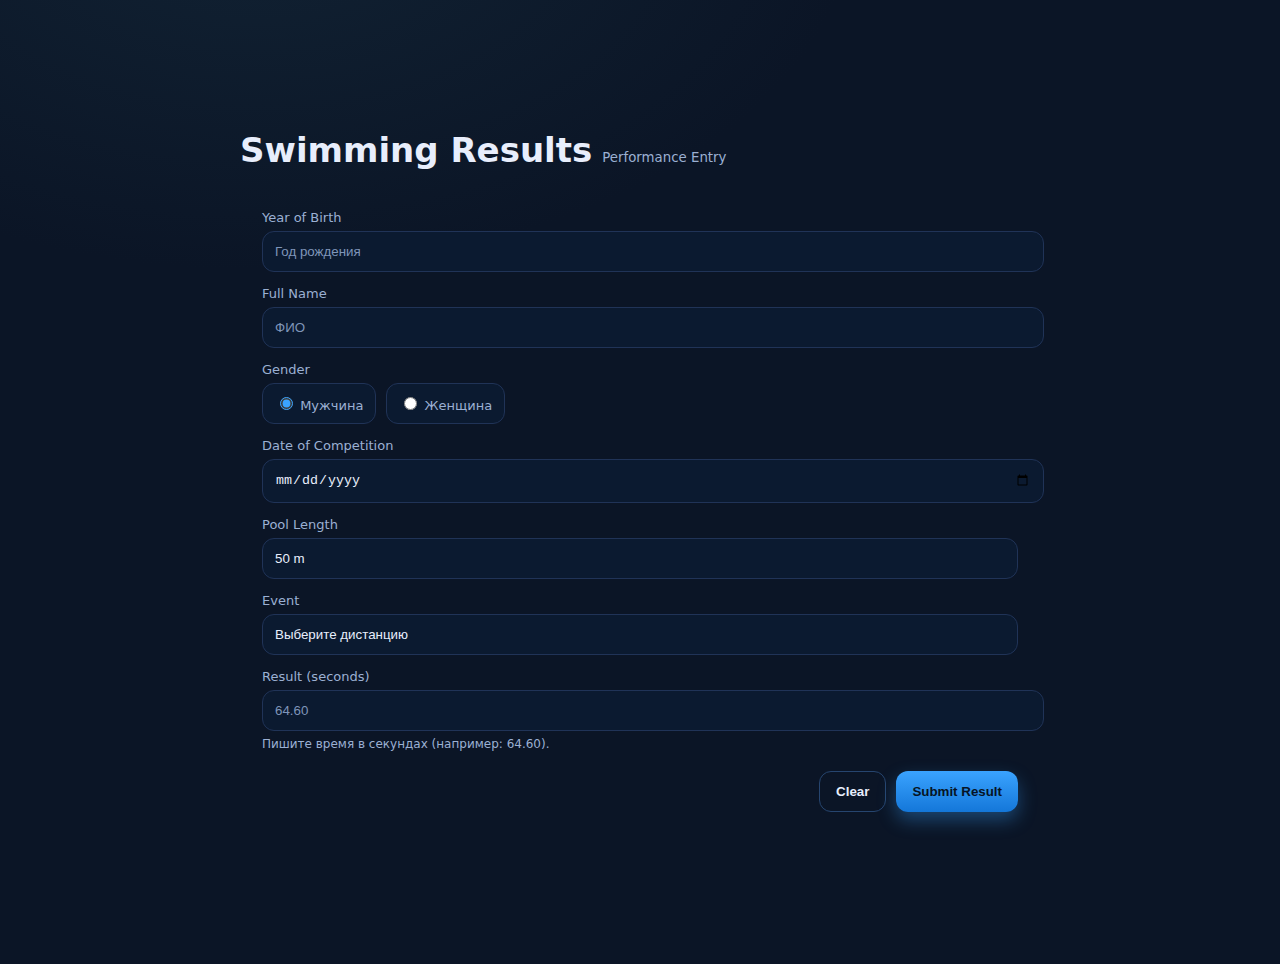
<file: backend/templates/index.html>
<!doctype html>
<html lang="en">
<head>
  <meta charset="utf-8" />
  <meta name="viewport" content="width=device-width,initial-scale=1" />
  <title>Swimming Results</title>
  <style>
    :root{
      --bg: #0b1526;
      --card: #0f1c33;
      --ink: #e8eefc;
      --muted: #9bb0d3;
      --accent: #3aa3ff;
      --radius: 18px;
      --gap: 14px;
    }
    html,body{height:100%}
    body{
      margin:0;
      font-family: system-ui, -apple-system, Segoe UI, Roboto, Helvetica, Arial;
      color: var(--ink);
      background: radial-gradient(1000px 600px at 20% -10%, #123 0%, #0b1526 60%) fixed, var(--bg);
      display:grid; place-items:center; padding:32px 16px;
    }
    .wrap{width:min(100%, 800px)}
    header{display:flex; align-items:center; justify-content:space-between; margin-bottom:18px;}
    .brand{display:flex; align-items:baseline; gap:10px}
    .brand h1{font-size:clamp(22px,3.6vw,34px); margin:0; font-weight:750}
    .brand small{color:var(--muted); font-weight:500}
    .card{
      background: linear-gradient(180deg, #0f1c33 0%, #0d182b 100%);
      border:1px solid #1c2b46; border-radius:var(--radius);
      box-shadow:0 8px 30px rgba(0,0,0,.25), inset 0 1px 0 rgba(255,255,255,.03);
      overflow:hidden;
    }
    .card-head{padding:18px 22px; border-bottom:1px solid #1a2a45; display:flex; justify-content:space-between; align-items:center}
    .card-head h2{margin:0; font-size:16px; color:var(--muted); font-weight:600}
    form{padding:22px; display:grid; gap:var(--gap)}
    .grid{display:grid; grid-template-columns:1fr; gap:var(--gap)} /* single column */
    .field{display:grid; gap:6px}
    .field label{display:block; font-size:13px; color:var(--muted); margin:0;}
    input[type="text"], input[type="number"], input[type="date"], select{
      appearance:none; width:100%; padding:12px;
      border-radius:12px; border:1px solid #203357; background:#0b1a30; color:var(--ink);
      outline:none; transition:border-color .15s, box-shadow .15s, background .15s;
    }
    input::placeholder{color:#7f95b9}
    input:focus, select:focus{border-color:var(--accent); box-shadow:0 0 0 3px rgba(58,163,255,.15); background:#0e213e}
    .row{display:flex; gap:10px; flex-wrap:wrap; align-items:center}
    .radio{display:flex; gap:8px; align-items:center; padding:10px 12px; border:1px solid #203357; background:#0b1a30; border-radius:12px; cursor:pointer}
    .radio input{accent-color:var(--accent)}
    .hint{font-size:12px; color:var(--muted)}
    .actions{margin-top:6px; display:flex; gap:10px; flex-wrap:wrap; justify-content:flex-end}
    .btn{appearance:none; border:0; cursor:pointer; padding:12px 16px; border-radius:12px; font-weight:600}
    .btn-primary{background: linear-gradient(180deg, var(--accent) 0%, #1477d9 100%); color:#061425; box-shadow:0 8px 18px rgba(58,163,255,.35)}
    .btn-outline{background:transparent; color:var(--ink); border:1px solid #26456f}
  </style>
</head>
<body>
  <div class="wrap">
    <header>
      <div class="brand">
        <h1>Swimming Results</h1>
        <small>Performance Entry</small>
      </div>
    </header>

    <form action="{{ url_for('add_data') }}" method="post">
      <div class="grid">
        <!-- Year of Birth -->
        <div class="field">
          <label for="year_of_birth">Year of Birth</label>
          <input id="year_of_birth" name="year_of_birth" type="number" min="1900" max="2025" placeholder="Год рождения" required />
        </div>

        <!-- Full Name -->
        <div class="field">
          <label for="full_name">Full Name</label>
          <input id="full_name" name="full_name" type="text" placeholder="ФИО" required />
        </div>

        <!-- Gender -->
        <div class="field">
          <label>Gender</label>
          <div class="row" role="group" aria-label="Gender">
            <label class="radio"><input type="radio" name="gender" value="M" checked /> Мужчина</label>
            <label class="radio"><input type="radio" name="gender" value="F" /> Женщина</label>
          </div>
        </div>

        <!-- Date of Competition -->
        <div class="field">
          <label for="date_of_competition">Date of Competition</label>
          <input id="date_of_competition" name="date_of_competition" type="date" required />
        </div>

        <!-- Pool Length -->
        <div class="field">
          <label for="pool_length">Pool Length</label>
          <select id="pool_length" name="pool_length" required>
            <option value="25">25 m</option>
            <option value="50" selected>50 m</option>
          </select>
        </div>

        <!-- Event -->
        <div class="field">
          <label for="event">Event</label>
          <select id="event" name="event" required>
            <option value="" disabled selected>Выберите дистанцию</option>
            <optgroup label="Backstroke">
    <option>50M Backstroke</option>
    <option>100M Backstroke</option>
    <option>200M Backstroke</option>
  </optgroup>
  <optgroup label="Freestyle">
    <option>50M Freestyle</option>
    <option>100M Freestyle</option>
    <option>200M Freestyle</option>
    <option>400M Freestyle</option>
  </optgroup>
  <optgroup label="Breaststroke">
    <option>50M Breaststroke</option>
    <option>100M Breaststroke</option>
    <option>200M Breaststroke</option>
  </optgroup>
  <optgroup label="Butterfly">
    <option>50M Butterfly</option>
    <option>100M Butterfly</option>
    <option>200M Butterfly</option>
  </optgroup>
  <optgroup label="IM">
    <option>200M Medley</option>
    <option>400M Medley</option>
  </optgroup>
          </select>
        </div>

        <!-- Result -->
        <div class="field">
          <label for="result">Result (seconds)</label>
          <input id="result" name="result" type="number" step="0.01" placeholder="64.60" required />
          <div class="hint">Пишите время в секундах (например: 64.60).</div>
        </div>
      </div>

      <div class="actions">
        <button class="btn btn-outline" type="reset">Clear</button>
        <button class="btn btn-primary" type="submit">Submit Result</button>
      </div>
    </form>
  </div>
</body>
</html>
</file>
